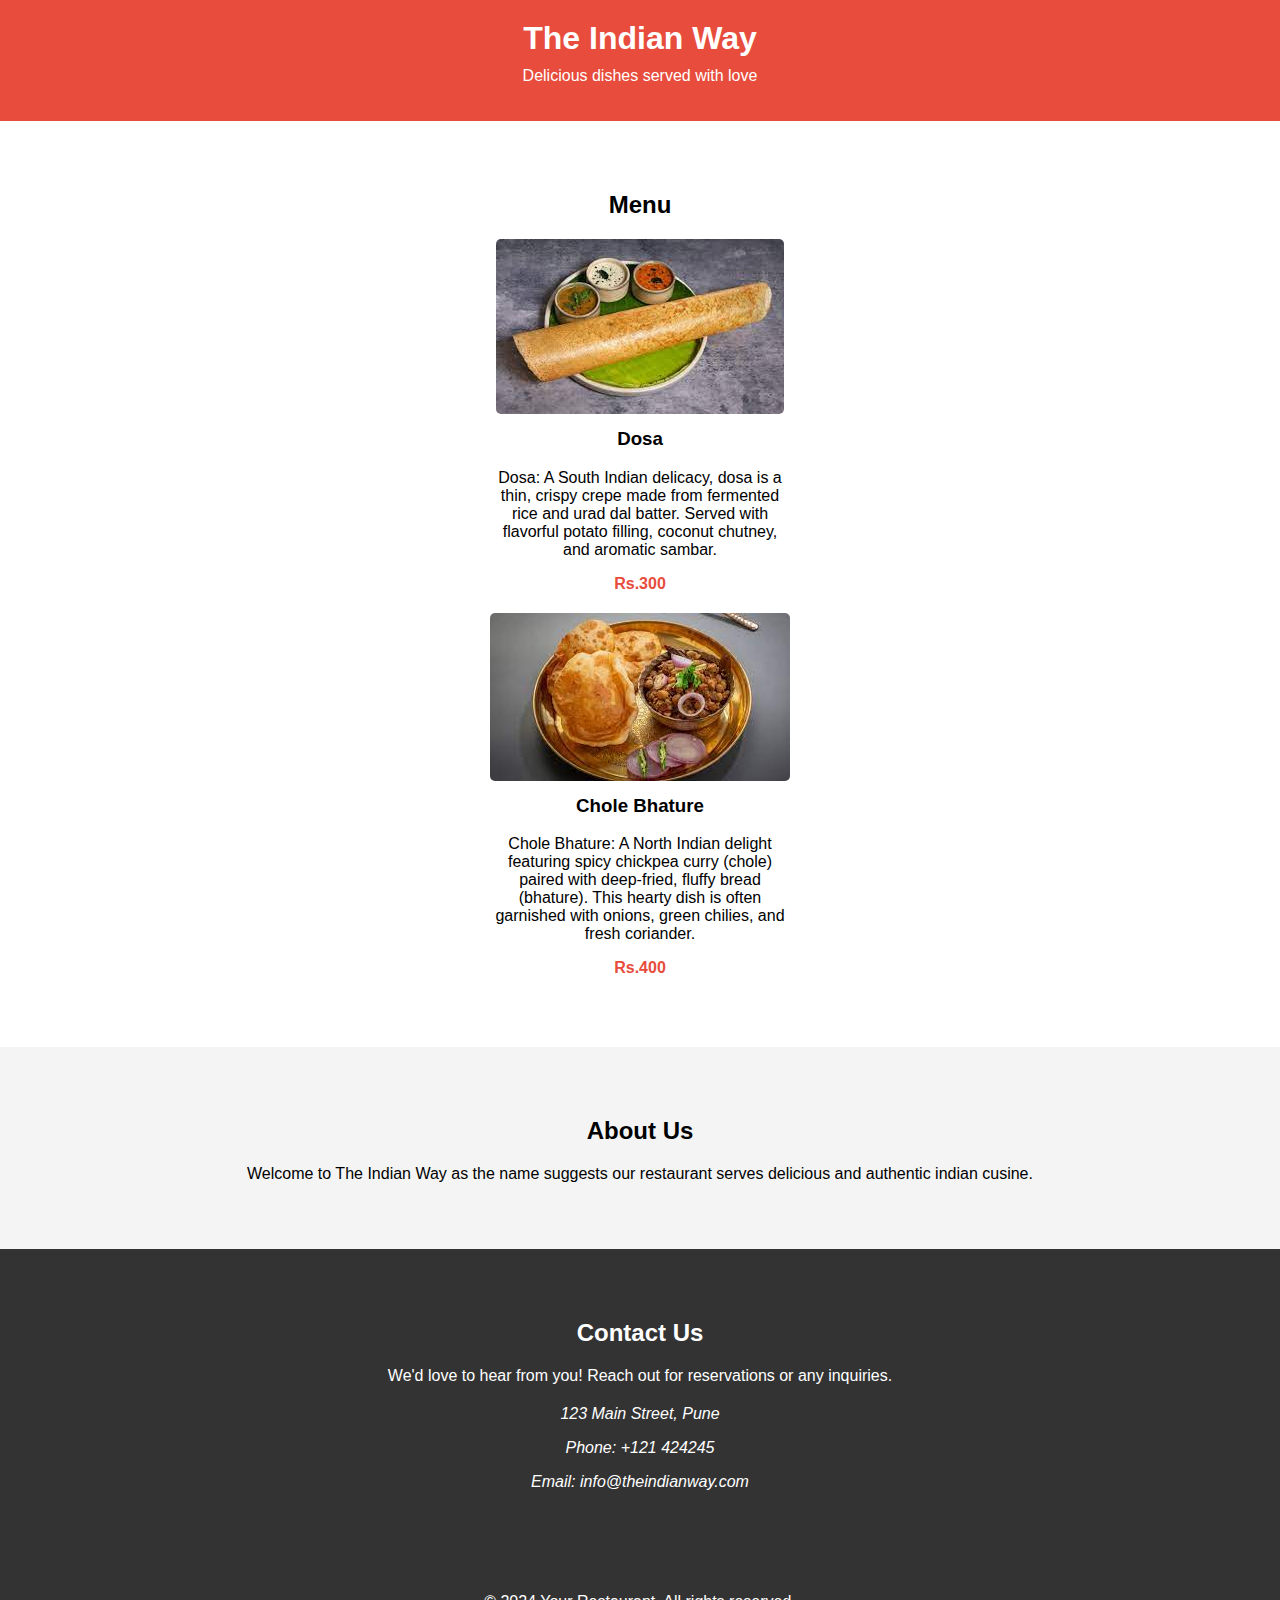
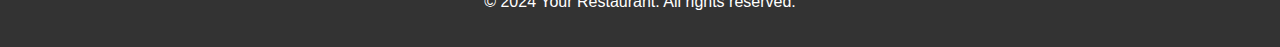
<file: task1/index.html>
<!DOCTYPE html>
<html lang="en">
<head>
    <meta charset="UTF-8">
    <meta name="viewport" content="width=device-width, initial-scale=1.0">
    <link rel="stylesheet" href="styles.css">
    <title>The Indian Way</title>
</head>
<body>

    <header>
        <h1>The Indian Way</h1>
        <p>Delicious dishes served with love</p>
    </header>

    <section id="menu">
        <h2>Menu</h2>
        <div class="menu-item">
            <img src="dish1.jpg" alt="Dish 1">
            <h3>Dosa</h3>
            <p>Dosa: A South Indian delicacy, dosa is a thin, crispy crepe made from fermented rice and urad dal batter. Served with flavorful potato filling, coconut chutney, and aromatic sambar.</p>
            <p class="price">Rs.300</p>
        </div>

        <div class="menu-item">
            <img src="dish2.jpg" alt="Dish 2">
            <h3>Chole Bhature</h3>
            <p>Chole Bhature: A North Indian delight featuring spicy chickpea curry (chole) paired with deep-fried, fluffy bread (bhature). This hearty dish is often garnished with onions, green chilies, and fresh coriander.</p>
            <p class="price">Rs.400</p>
        </div>

        <!-- Add more menu items as needed -->
    </section>

    <section id="about">
        <h2>About Us</h2>
        <p>Welcome to The Indian Way as the name suggests our restaurant serves delicious and authentic indian cusine.</p>
    </section>

    <section id="contact">
        <h2>Contact Us</h2>
        <p>We'd love to hear from you! Reach out for reservations or any inquiries.</p>
        <address>
            <p>123 Main Street, Pune</p>
            <p>Phone: +121 424245</p>
            <p>Email: info@theindianway.com</p>
        </address>
    </section>

    <footer>
        <p>&copy; 2024 Your Restaurant. All rights reserved.</p>
    </footer>

</body>
</html>
</file>
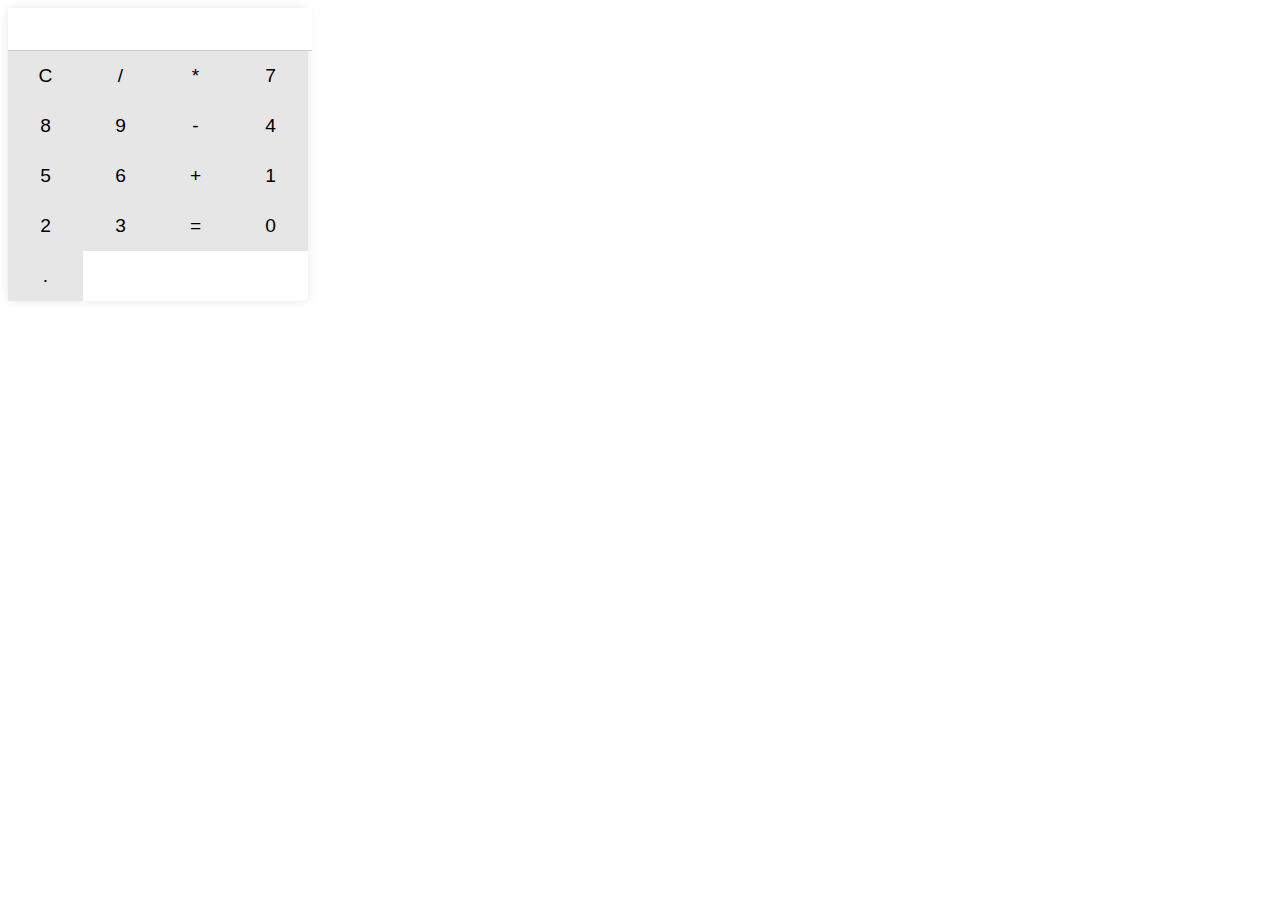
<file: task3/index.html>
<!DOCTYPE html>
<html lang="en">
<head>
    <meta charset="UTF-8">
    <meta name="viewport" content="width=device-width, initial-scale=1.0">
    <link rel="stylesheet" href="styles.css">
    <title>Simple Calculator</title>
</head>
<body>

    <div class="calculator">
        <input type="text" id="display" readonly>
        <div class="buttons">
            <button onclick="clearDisplay()">C</button>
            <button onclick="appendToDisplay('/')">/</button>
            <button onclick="appendToDisplay('*')">*</button>
            <button onclick="appendToDisplay('7')">7</button>
            <button onclick="appendToDisplay('8')">8</button>
            <button onclick="appendToDisplay('9')">9</button>
            <button onclick="appendToDisplay('-')">-</button>
            <button onclick="appendToDisplay('4')">4</button>
            <button onclick="appendToDisplay('5')">5</button>
            <button onclick="appendToDisplay('6')">6</button>
            <button onclick="appendToDisplay('+')">+</button>
            <button onclick="appendToDisplay('1')">1</button>
            <button onclick="appendToDisplay('2')">2</button>
            <button onclick="appendToDisplay('3')">3</button>
            <button onclick="calculate()">=</button>
            <button onclick="appendToDisplay('0')">0</button>
            <button onclick="appendToDisplay('.')">.</button>
        </div>
    </div>

    <script src="script.js"></script>
</body>
</html>
</file>
<file: task1/styles.css>
body {
    font-family: 'Arial', sans-serif;
    margin: 0;
    padding: 0;
}

header {
    background-color: #e74c3c;
    color: #fff;
    text-align: center;
    padding: 20px;
}

header h1 {
    margin: 0;
}

header p {
    margin-top: 10px;
}

#menu {
    text-align: center;
    padding: 50px 20px;
}

.menu-item {
    max-width: 300px;
    margin: 0 auto 20px;
}

.menu-item img {
    max-width: 100%;
    border-radius: 5px;
}

.menu-item h3 {
    margin-top: 10px;
}

.menu-item p.price {
    font-weight: bold;
    color: #e74c3c;
}

#about {
    background-color: #f4f4f4;
    text-align: center;
    padding: 50px 20px;
}

#contact {
    background-color: #333;
    color: #fff;
    text-align: center;
    padding: 50px 20px;
}

address {
    margin-top: 20px;
}

footer {
    background-color: #333;
    color: #fff;
    text-align: center;
    padding: 20px;
}
</file>
<file: task3/styles.css>
css
Copy code
body {
    font-family: 'Arial', sans-serif;
    margin: 0;
    padding: 0;
    display: flex;
    align-items: center;
    justify-content: center;
    height: 100vh;
    background-color: #f2f2f2;
}

.calculator {
    background-color: #fff;
    border-radius: 5px;
    box-shadow: 0 0 10px rgba(0, 0, 0, 0.1);
    width: 300px;
}

#display {
    width: 100%;
    height: 40px;
    font-size: 1.5em;
    text-align: right;
    border: none;
    border-bottom: 1px solid #ccc;
    outline: none;
}

.buttons {
    display: grid;
    grid-template-columns: repeat(4, 1fr);
}

button {
    width: 100%;
    height: 50px;
    font-size: 1.2em;
    border: none;
    cursor: pointer;
    background-color: #e6e6e6;
}

button:active {
    background-color: #d9d9d9;
}
</file>
